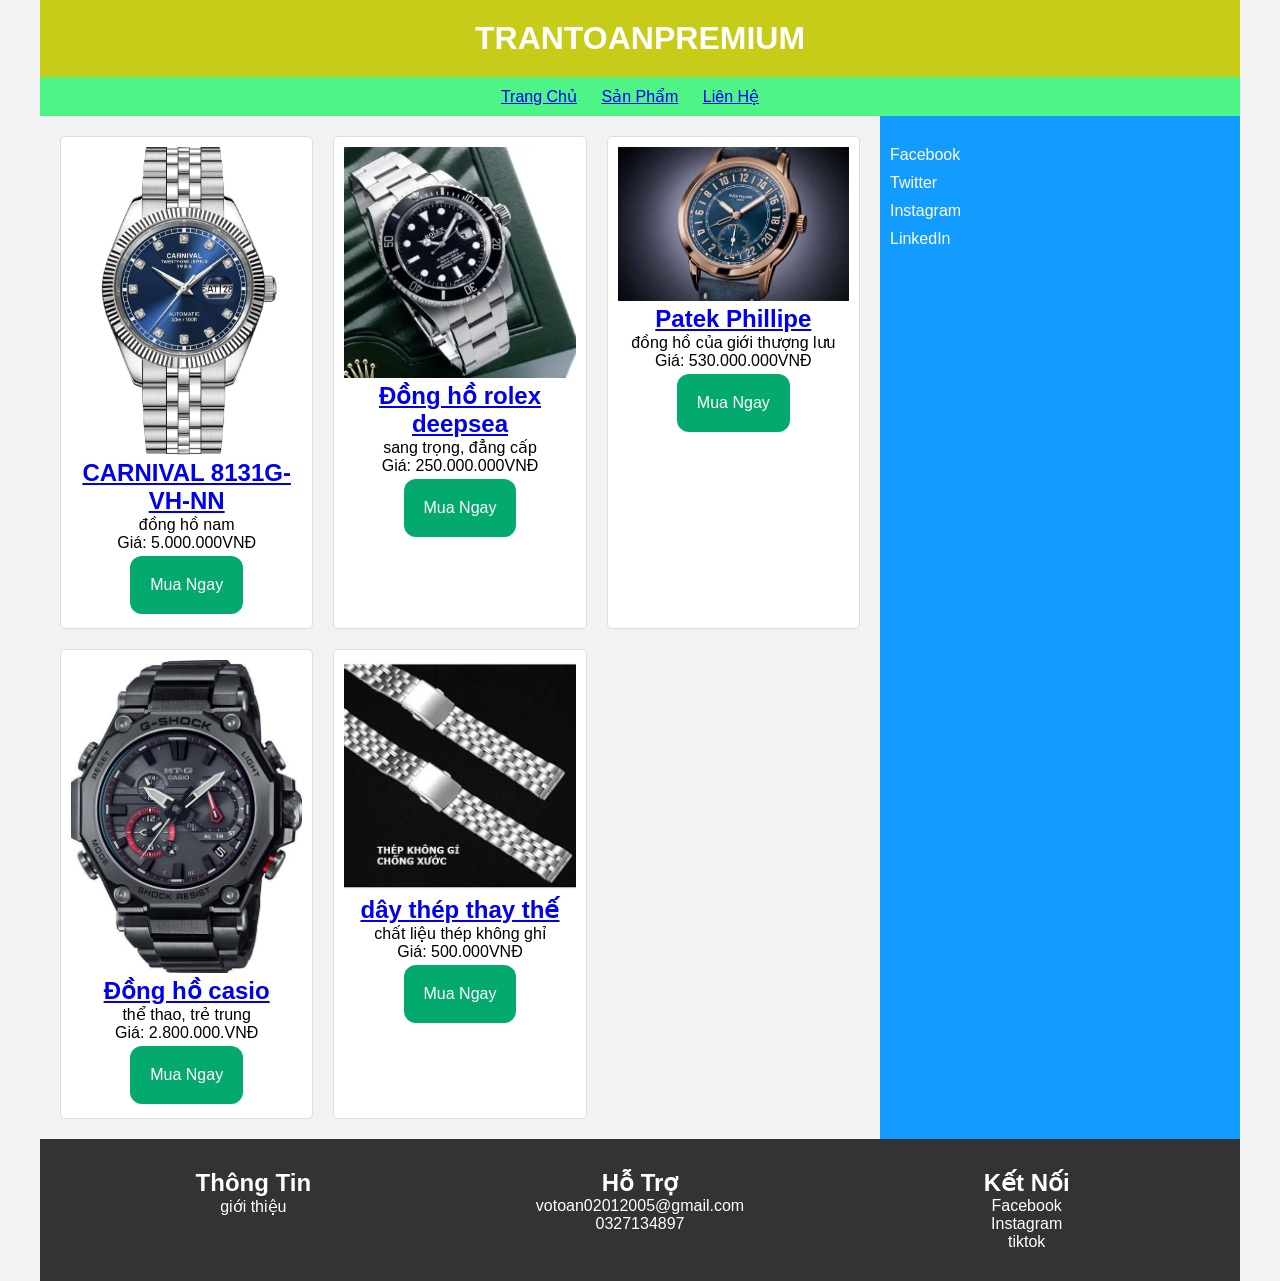
<file: buoi1/index.htm>
<!DOCTYPE html>
<html lang="en">
<head>
    <meta charset="UTF-8">
    <meta name="viewport" content="width=device-width, initial-scale=1.0">
    <title>TRANTOANPREMEUM</title>
    <link rel="stylesheet" href="style.css">
</head>

<body>

    <!-- Header -->
    <header>
        <h1>TRANTOANPREMIUM</h1>
    </header>

    <!-- Menu điều hướng -->
    <nav>
        <ul>
            <li><a href="#">Trang Chủ</a></li>
            <li><a href="#">Sản Phẩm</a></li>
            <li><a href="#">Liên Hệ</a></li>
        </ul>
    </nav>

    <!-- Danh sách sản phẩm -->
    <div class="product-list">

        <!-- Hiển thị 3 sản phẩm trên mỗi hàng -->

        <!-- Sản phẩm 1 -->
        <div class="product-card">
            <a href="detail1.html">
                <img src="images/anh1.jpg" alt="">
                <h2>CARNIVAL 8131G-VH-NN</h2>
            </a>
            <p>đồng hồ nam</p>
            <p>Giá: 5.000.000VNĐ</p>
            <button class="button button4">Mua Ngay</button>
        </div>

        <!-- Sản phẩm 2 -->
        <div class="product-card">
            <a href="detail2.html">
                <img src="images/anh2.jpg" alt="">
                <h2>Đồng hồ rolex deepsea</h2>
            </a>
            <p>sang trọng, đẳng cấp</p>
            <p>Giá: 250.000.000VNĐ</p>
            <button class="button button4">Mua Ngay</button>
        </div>

        <!-- Sản phẩm 3 -->
        <div class="product-card">
            <a href="detail3.html">
                <img src="images/anh3.jpg" alt="">
                <h2>Patek Phillipe</h2>
            </a>
            <p>đồng hồ của giới thượng lưu</p>
            <p>Giá: 530.000.000VNĐ</p>
            <button class="button button4">Mua Ngay</button>
        </div>

        <!-- Sản phẩm 4 -->
        <div class="product-card">
            <a href="detail4.html">
                <img src="images/anh4.jpg" alt="">
                <h2>Đồng hồ casio</h2>
            </a>
            <p>thể thao, trẻ trung</p>
            <p>Giá: 2.800.000.VNĐ</p>
            <button class="button button4">Mua Ngay</button>
        </div>

        <!-- Sản phẩm 5 -->
        <div class="product-card">
            <a href="detail5.html">
                <img src="images/anh5.jpg" alt="">
                <h2>dây thép thay thế</h2>
            </a>
            <p>chất liệu thép không ghỉ</p>
            <p>Giá: 500.000VNĐ</p>
            <button class="button button4">Mua Ngay</button>
        </div>

    </div>

    <!-- Sidebar -->
    <div class="sidebar">

        <!-- Hiển thị thanh sidebar ở phía dưới sản phẩm trên di động -->

        <div class="social-icons">
            <a href="#">Facebook</a>
            <a href="#">Twitter</a>
            <a href="#">Instagram</a>
            <a href="#">LinkedIn</a>
        </div>

    </div>

    <!-- Phần footer -->
    <div class="footer">

        <div class="footer-item">
            <h2>Thông Tin</h2>
            <p>giới thiệu</p>
        </div>

        <div class="footer-item">
            <h2>Hỗ Trợ</h2>
            <p>votoan02012005@gmail.com</p>
            <p>0327134897</p>
        </div>

        <div class="footer-item">
            <h2>Kết Nối</h2>
            <p>Facebook</p>
            <p>Instagram<p>
            <p>tiktok</p>
        </div>

    </div>

</body>
</html>
</file>
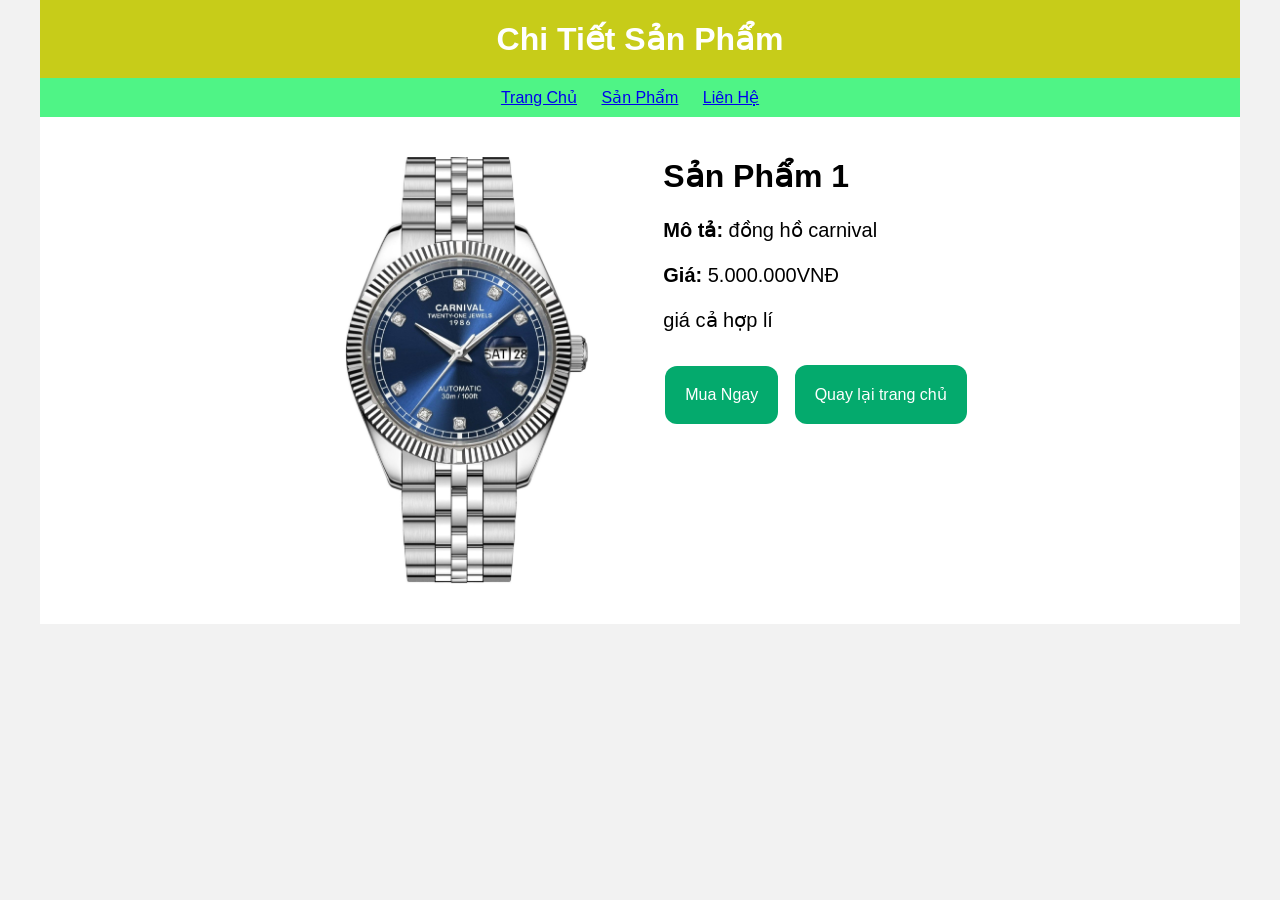
<file: buoi1/detail1.html>
<!DOCTYPE html>
<html lang="vi">
<head>
    <meta charset="UTF-8">
    <meta name="viewport" content="width=device-width, initial-scale=1.0">
    <title>Chi tiết sản phẩm</title>
    <link rel="stylesheet" href="style.css">
</head>
<body>

    <header>
        <h1>Chi Tiết Sản Phẩm</h1>
    </header>

    <nav>
        <ul>
            <li><a href="index.html">Trang Chủ</a></li>
            <li><a href="index.html">Sản Phẩm</a></li>
            <li><a href="#">Liên Hệ</a></li>
        </ul>
    </nav>

    <div class="product-detail1">
        <img src="images/anh1.jpg" alt="">

        <div class="detail1-info">
            <h2>Sản Phẩm 1</h2>
            <p><strong>Mô tả:</strong> đồng hồ carnival</p>
            <p><strong>Giá:</strong> 5.000.000VNĐ</p>
            <p>giá cả hợp lí</p>

            <button class="button button4">Mua Ngay</button>
            <a href="/buoi1/#" class="button button4">Quay lại trang chủ</a>
        </div>
    </div>

</body>
</html>
</file>
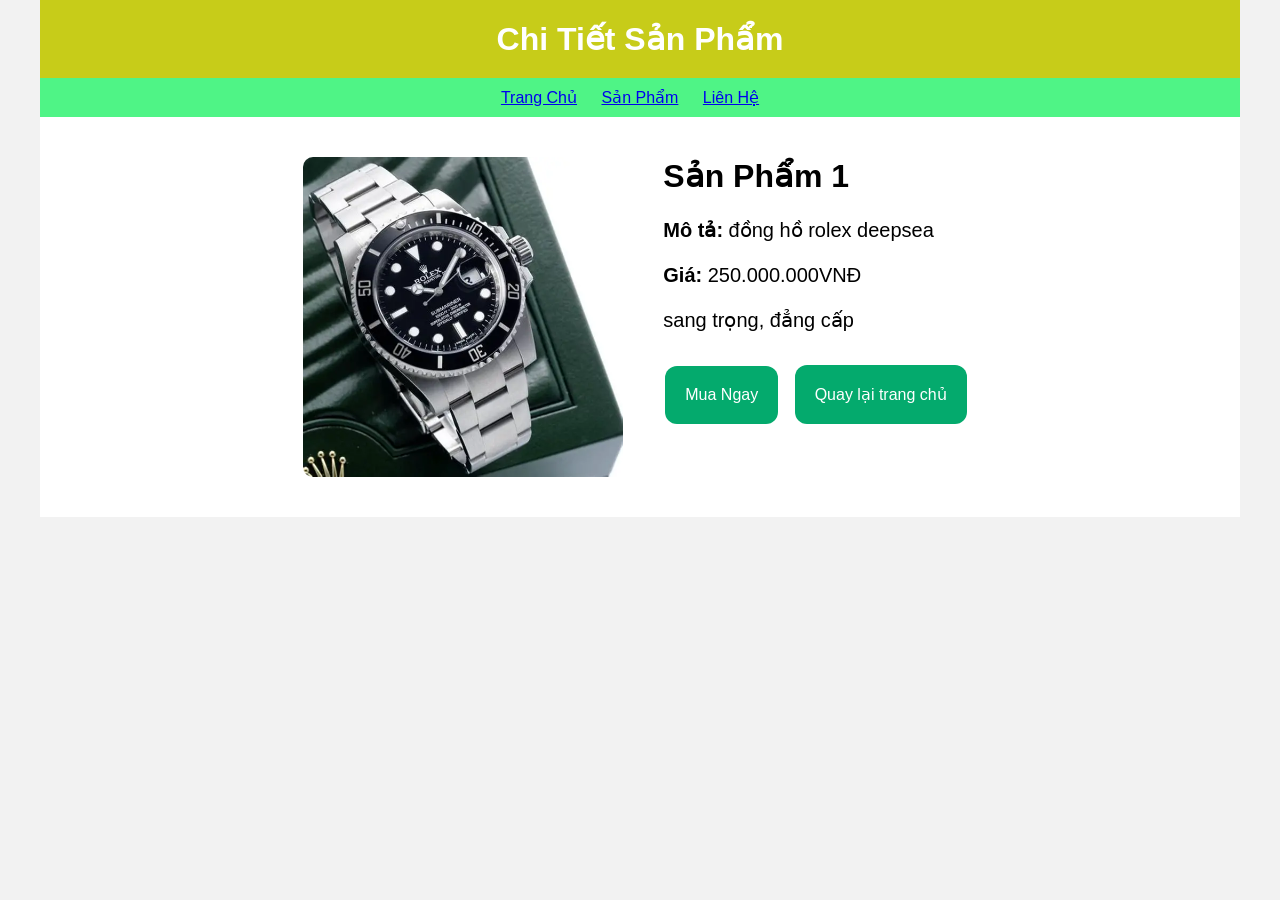
<file: buoi1/detail2.html>
<!DOCTYPE html>
<html lang="vi">
<head>
    <meta charset="UTF-8">
    <meta name="viewport" content="width=device-width, initial-scale=1.0">
    <title>Chi tiết sản phẩm</title>
    <link rel="stylesheet" href="style.css">
</head>
<body>

    <header>
        <h1>Chi Tiết Sản Phẩm</h1>
    </header>

    <nav>
        <ul>
            <li><a href="index.html">Trang Chủ</a></li>
            <li><a href="index.html">Sản Phẩm</a></li>
            <li><a href="#">Liên Hệ</a></li>
        </ul>
    </nav>

    <div class="product-detail2">
        <img src="images/anh2.jpg" alt="">

        <div class="detail2-info">
            <h2>Sản Phẩm 1</h2>
            <p><strong>Mô tả:</strong> đồng hồ rolex deepsea</p>
            <p><strong>Giá:</strong> 250.000.000VNĐ</p>
            <p>sang trọng, đẳng cấp</p>

            <button class="button button4">Mua Ngay</button>
            <a href="/buoi1/#" class="button button4">Quay lại trang chủ</a>
        </div>
    </div>

</body>
</html>
</file>
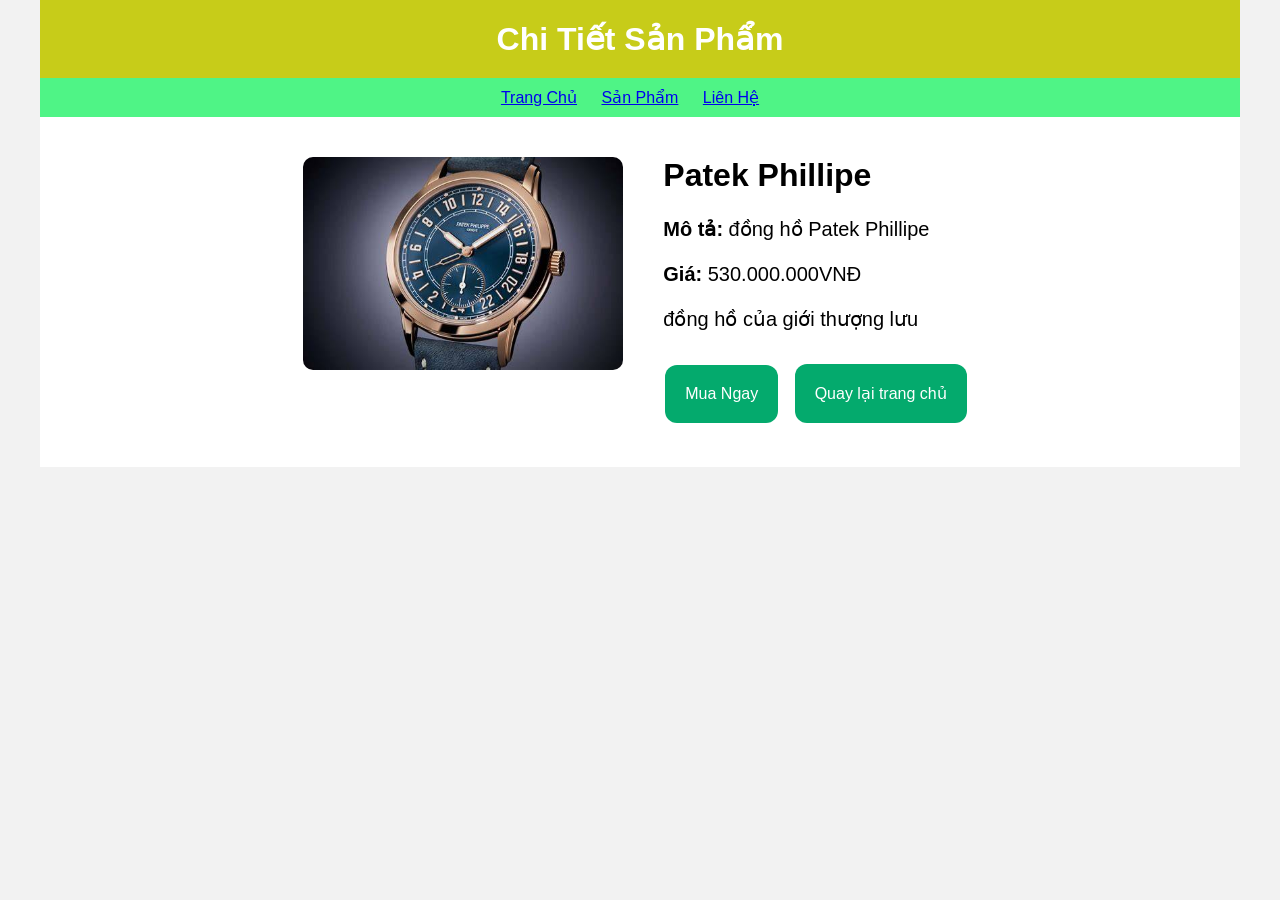
<file: buoi1/detail3.html>
<!DOCTYPE html>
<html lang="vi">
<head>
    <meta charset="UTF-8">
    <meta name="viewport" content="width=device-width, initial-scale=1.0">
    <title>Chi tiết sản phẩm</title>
    <link rel="stylesheet" href="style.css">
</head>
<body>

    <header>
        <h1>Chi Tiết Sản Phẩm</h1>
    </header>

    <nav>
        <ul>
            <li><a href="index.html">Trang Chủ</a></li>
            <li><a href="index.html">Sản Phẩm</a></li>
            <li><a href="#">Liên Hệ</a></li>
        </ul>
    </nav>

    <div class="product-detail3">
        <img src="images/anh3.jpg" alt="">

        <div class="detail3-info">
            <h2>Patek Phillipe</h2>
            <p><strong>Mô tả:</strong> đồng hồ Patek Phillipe</p>
            <p><strong>Giá:</strong> 530.000.000VNĐ</p>
            <p>đồng hồ của giới thượng lưu</p>

            <button class="button button4">Mua Ngay</button>
            <a href="/buoi1/#" class="button button4">Quay lại trang chủ</a>
        </div>
    </div>

</body>
</html>
</file>
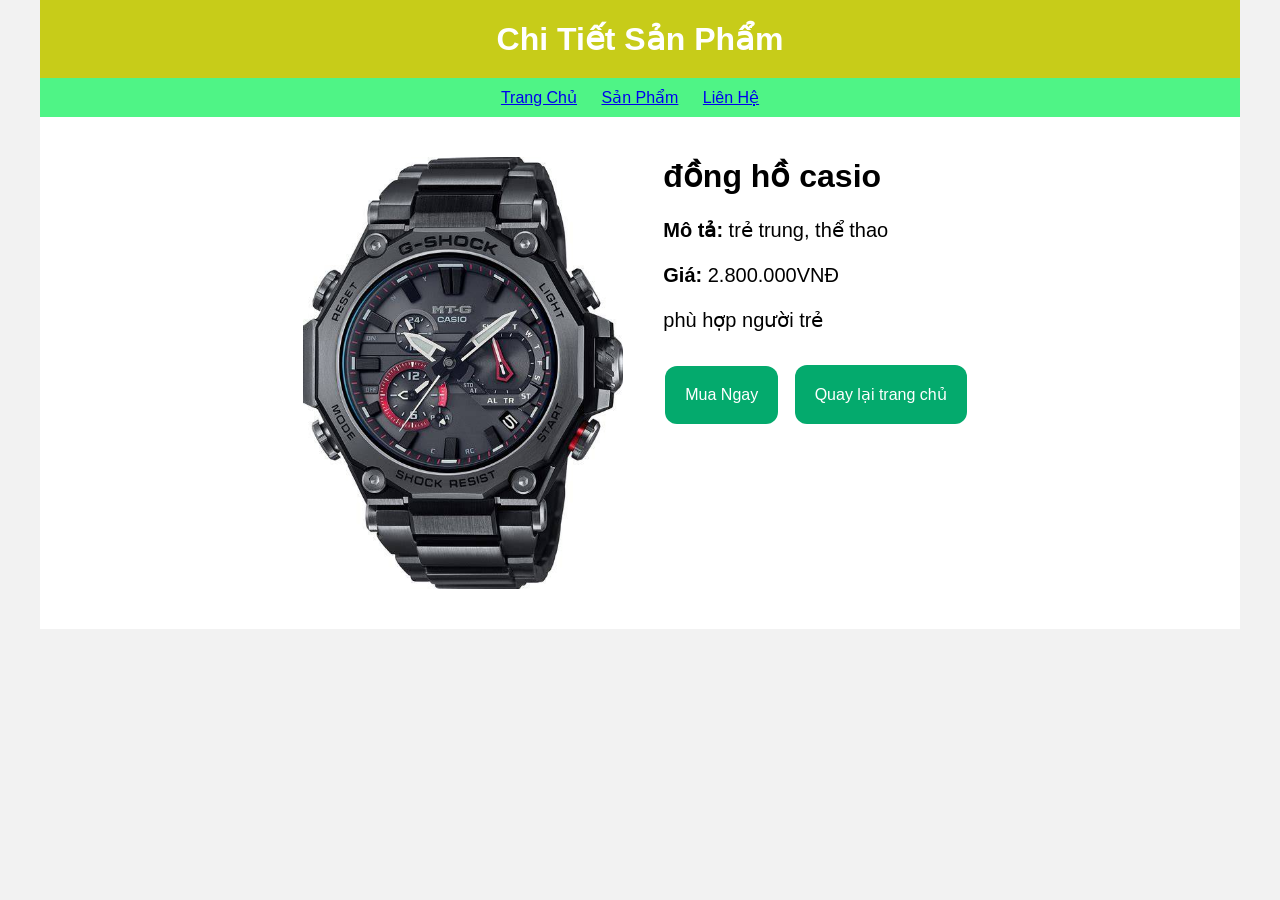
<file: buoi1/detail4.html>
<!DOCTYPE html>
<html lang="vi">
<head>
    <meta charset="UTF-8">
    <meta name="viewport" content="width=device-width, initial-scale=1.0">
    <title>Chi tiết sản phẩm</title>
    <link rel="stylesheet" href="style.css">
</head>
<body>

    <header>
        <h1>Chi Tiết Sản Phẩm</h1>
    </header>

    <nav>
        <ul>
            <li><a href="index.html">Trang Chủ</a></li>
            <li><a href="index.html">Sản Phẩm</a></li>
            <li><a href="#">Liên Hệ</a></li>
        </ul>
    </nav>

    <div class="product-detail4">
        <img src="images/anh4.jpg" alt="">

        <div class="detail4-info">
            <h2>đồng hồ casio</h2>
            <p><strong>Mô tả:</strong> trẻ trung, thể thao</p>
            <p><strong>Giá:</strong> 2.800.000VNĐ</p>
            <p>phù hợp người trẻ</p>

            <button class="button button4">Mua Ngay</button>
            <a href="/buoi1/#" class="button button4">Quay lại trang chủ</a>
        </div>
    </div>

</body>
</html>
</file>
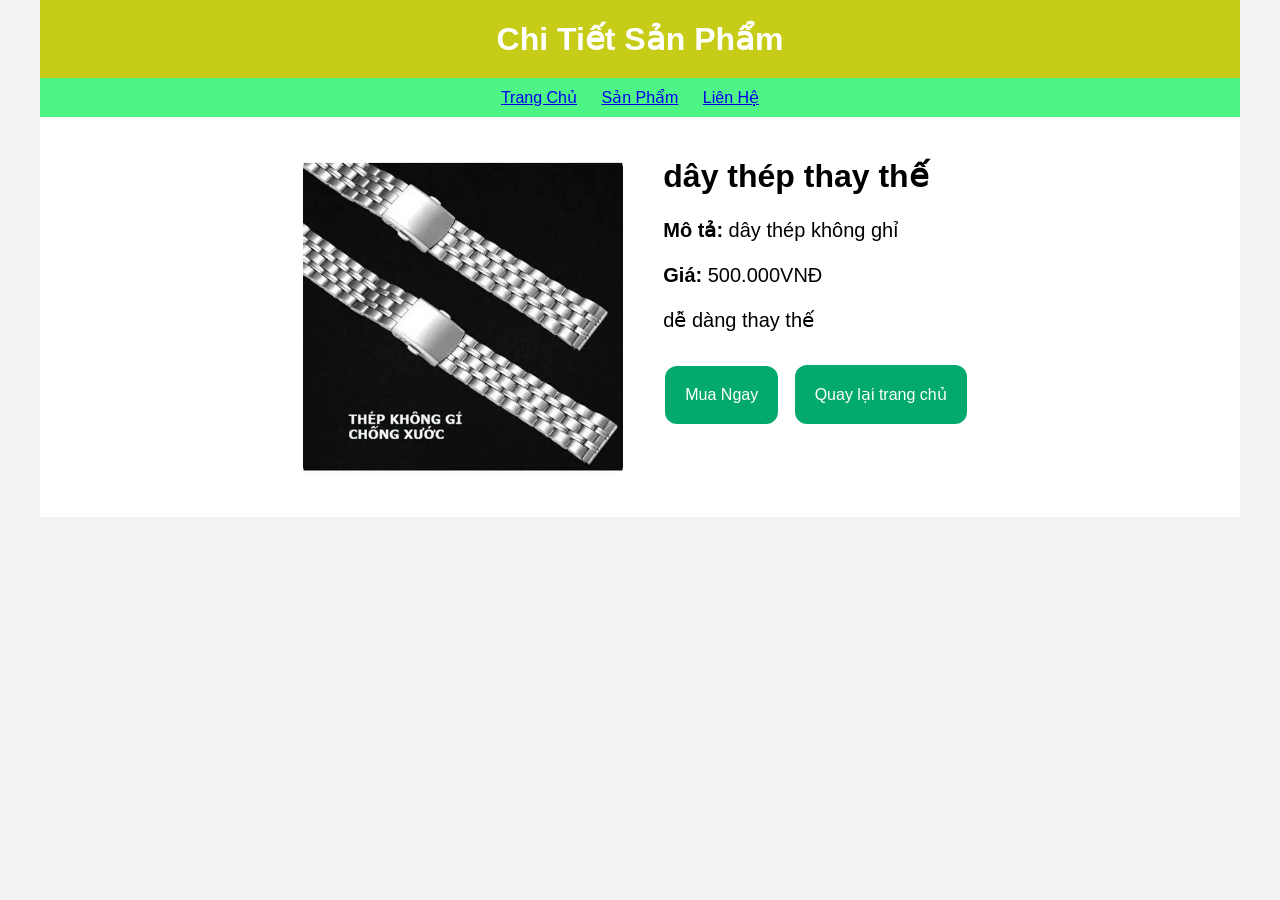
<file: buoi1/detail5.html>
<!DOCTYPE html>
<html lang="vi">
<head>
    <meta charset="UTF-8">
    <meta name="viewport" content="width=device-width, initial-scale=1.0">
    <title>Chi tiết sản phẩm</title>
    <link rel="stylesheet" href="style.css">
</head>
<body>

    <header>
        <h1>Chi Tiết Sản Phẩm</h1>
    </header>

    <nav>
        <ul>
            <li><a href="index.html">Trang Chủ</a></li>
            <li><a href="index.html">Sản Phẩm</a></li>
            <li><a href="#">Liên Hệ</a></li>
        </ul>
    </nav>

    <div class="product-detail5">
        <img src="images/anh5.jpg" alt="">

        <div class="detail5-info">
            <h2>dây thép thay thế</h2>
            <p><strong>Mô tả:</strong> dây thép không ghỉ</p>
            <p><strong>Giá:</strong> 500.000VNĐ</p>
            <p>dễ dàng thay thế</p>

            <button class="button button4">Mua Ngay</button>
            <a href="/buoi1/#" class="button button4">Quay lại trang chủ</a>
        </div>
    </div>

</body>
</html>
</file>
<file: buoi1/style.css>
/* Reset CSS để loại bỏ các mặc định của trình duyệt */
* {
    margin: 0;
    padding: 0;
    box-sizing: border-box;
}

/* Thiết lập font chung cho trang web */
body {
    font-family: Arial, sans-serif;
    background-color: #f2f2f2;
    display: grid;
    grid-template-columns: 70% 30%;
    /* Chia trang thành hai cột */
    max-width: 1200px;
    /* Độ rộng tối đa của trang web */
    margin: 0 auto;
    /* Canh giữa trang web trên màn hình */
}

/* Phần tiêu đề trang web */
header {
    background-color: #c7cc19;
    color: #fff;
    padding: 20px;
    text-align: center;
    grid-column: 1 / span 2;
    /* Trải đều qua cả hai cột */
}

/* Phần menu điều hướng */
nav {
    background-color: #4ff486;
    color: #fff;
    text-align: center;
    padding: 10px;
    grid-column: 1 / span 2;
    /* Trải đều qua cả hai cột */
}

nav ul {
    list-style: none;
}

nav ul li {
    display: inline;
    margin-right: 20px;
}

/* Phần danh sách sản phẩm */
.product-list {
    display: grid;
    grid-template-columns: repeat(3, 1fr);
    /* Hiển thị 3 sản phẩm trên mỗi hàng */
    gap: 20px;
    /* Khoảng cách giữa các sản phẩm */
    padding: 20px;
    grid-column: 1;
    /* Cột đầu tiên */
}

.product-card {
    background-color: #fff;
    border: 1px solid #ddd;
    border-radius: 5px;
    padding: 10px;
    width: 100%;
    text-align: center;
    /* Căn giữa nội dung trong sản phẩm */
}

.product-card img {
    max-width: 100%;
    height: auto;
}

/* Phần sidebar */
.sidebar {
    background-color: #139cff;
    color: #fff;
    padding: 10px;
    grid-column: 2;
    /* Chỉ nằm ở cột thứ hai */
}

.social-icons {
    margin-top: 20px;
}

.social-icons a {
    color: #fff;
    text-decoration: none;
    display: block;
    margin-bottom: 10px;
}

/* Chỉnh lại bố cục cho màn hình thiết bị di động */
@media (max-width: 576px) {

    .product-list {
        grid-template-columns: 1fr;
        /* Hiển thị một sản phẩm trên mỗi hàng */
    }

    .product-card {
        width: 100%;
        margin-bottom: 20px;
    }

    .sidebar {
        grid-column: 1 / span 2;
        /* Trải đều qua cả hai cột */
    }
}

/* Chỉnh lại bố cục cho phần footer */
.footer {
    background-color: #333;
    color: #fff;
    text-align: center;
    padding: 20px;
    grid-column: 1 / span 2;
    /* Trải đều qua cả hai cột */
    display: grid;
}

/* Cột trong phần footer */
.footer-item {
    padding: 10px;
}

/* Chỉnh layout cho máy tính */
@media (min-width: 768px) {

    .footer {
        grid-template-columns: repeat(3, 1fr);
        /* 3 cột trên máy tính */
    }
}

.button {
    background-color: #04AA6D;
    border: none;
    color: white;
    padding: 20px;
    text-align: center;
    text-decoration: none;
    display: inline-block;
    font-size: 16px;
    margin: 4px 2px;
}

.button1 {
    border-radius: 2px;
}

.button3 {
    border-radius: 8px;
}

.button4 {
    border-radius: 12px;
}

.button5 {
    border-radius: 50%;
}
/* Trang chi tiết sản phẩm */
/* =========================
   TRANG CHI TIẾT SẢN PHẨM
========================= */

.product-detail1,
.product-detail2,
.product-detail3,
.product-detail4,
.product-detail5 {

    grid-column: 1 / span 2;

    background-color: white;

    display: flex;

    justify-content: center;

    align-items: flex-start;

    gap: 40px;

    padding: 40px;
}

/* ẢNH SẢN PHẨM */

.product-detail1 img,
.product-detail2 img,
.product-detail3 img,
.product-detail4 img,
.product-detail5 img {

    width: 320px;

    height: auto;

    border-radius: 10px;
}

/* PHẦN MÔ TẢ */

.detail1-info,
.detail2-info,
.detail3-info,
.detail4-info,
.detail5-info {

    max-width: 450px;
}

/* TIÊU ĐỀ */

.detail1-info h2,
.detail2-info h2,
.detail3-info h2,
.detail4-info h2,
.detail5-info h2 {

    font-size: 32px;

    margin-bottom: 20px;
}

/* ĐOẠN VĂN */

.detail1-info p,
.detail2-info p,
.detail3-info p,
.detail4-info p,
.detail5-info p {

    font-size: 20px;

    margin-bottom: 15px;

    line-height: 1.5;
}

/* NÚT */

.detail1-info .button,
.detail2-info .button,
.detail3-info .button,
.detail4-info .button,
.detail5-info .button {

    margin-right: 10px;

    margin-top: 15px;
}

/* RESPONSIVE */

@media (max-width: 768px) {

    .product-detail1,
    .product-detail2,
    .product-detail3,
    .product-detail4,
    .product-detail5 {

        flex-direction: column;

        align-items: center;

        text-align: center;
    }

    .product-detail1 img,
    .product-detail2 img,
    .product-detail3 img,
    .product-detail4 img,
    .product-detail5 img {

        width: 220px;
    }
}
</file>
